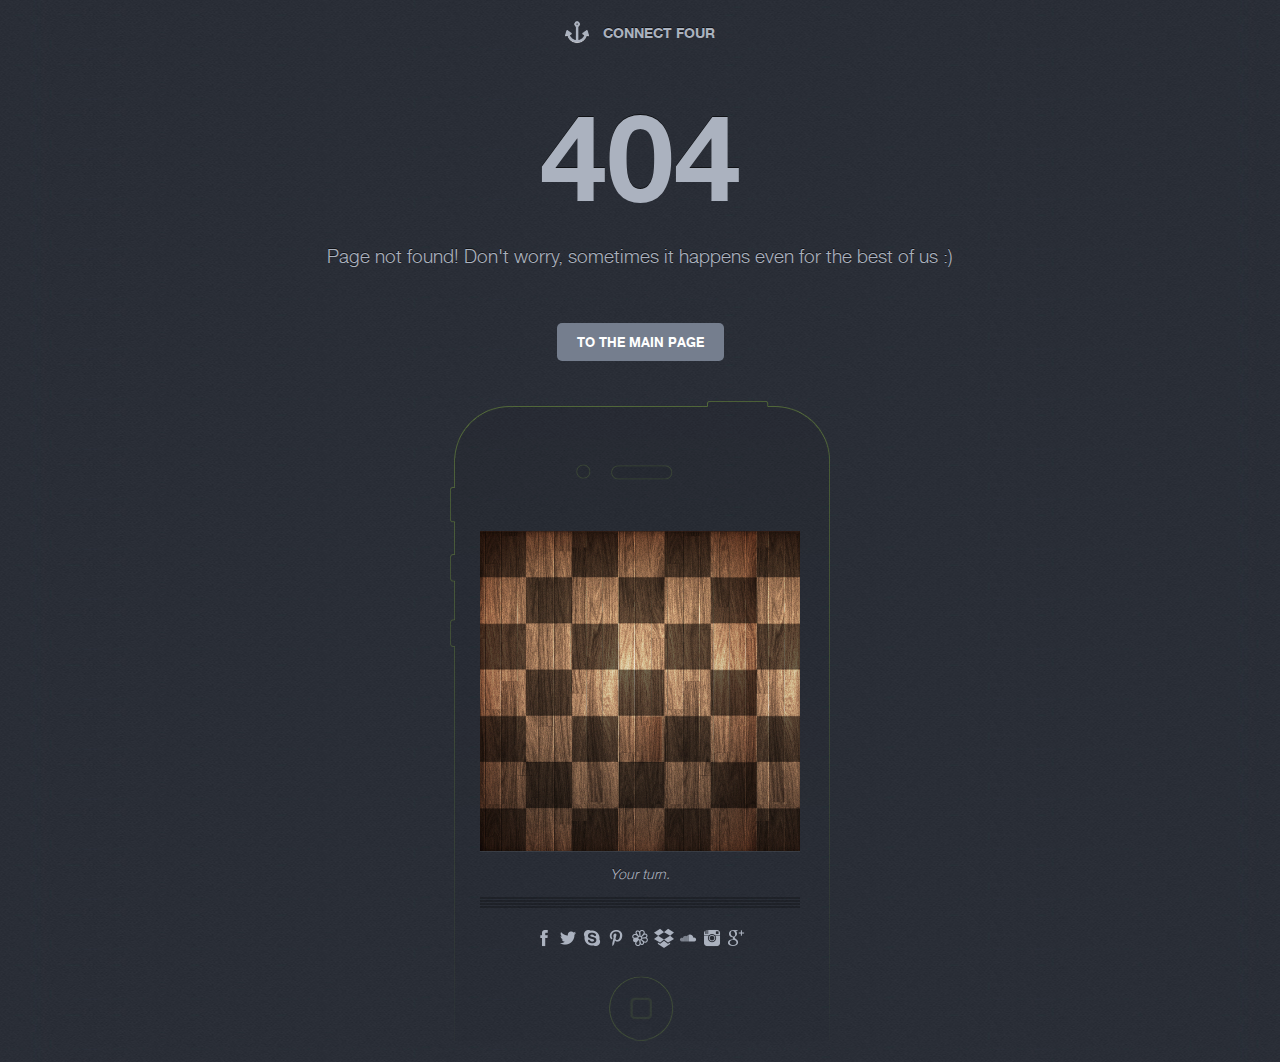
<file: TestFolder1/index.html>
<!DOCTYPE html>
<html lang="en">
    <head>
		<meta charset="utf-8"/>
        <title>Connect Four 404</title>
		<meta name="viewport" content="width=device-width, initial-scale=1, maximum-scale=1">
		<meta name="author" content="SquirrelLabs"/>
		<meta name="keywords" content="SquirrelLabs"/>
		<meta name="description" content="SquirrelLabs"/>
		
		<!-- Favicon and touch icons -->
		<link rel="shortcut icon" href="assets/ico/favicon.ico">
		<link rel="apple-touch-icon-precomposed" sizes="144x144" href="images/apple-touch-icon-144-precomposed.png">
		<link rel="apple-touch-icon-precomposed" sizes="114x114" href="images/apple-touch-icon-114-precomposed.png">
		<link rel="apple-touch-icon-precomposed" sizes="72x72" href="images/apple-touch-icon-72-precomposed.png">
		<link rel="apple-touch-icon-precomposed" href="images/apple-touch-icon-57-precomposed.png">
		
		<!--stylesheets-->
        <link href="css/game.css" rel="stylesheet" type="text/css" />
		
		<!-- JavaScript plugins (requires jQuery) -->
        <script src="js/jquery.min.js" type="text/javascript"></script>
        <script src="js/game.js" type="text/javascript"></script>
    </head>

    <body>
		<div class="container404">
			<div class="right-section dark">
				<div class="logo">
					<a href=""><img src="images/logo-dark.png" alt="logo"/> CONNECT FOUR</a>
				</div>
				<h1>404</h1>
				<div class="separator-light"></div>
				<h2>Page not found! Don't worry, sometimes it happens even for the best of us :)</h2>
				<a class="btn" href="">To The Main Page</a>
				<div class="iphone">
					<div class="board-area">
						<canvas id="canvas" width="320" height="320"></canvas>
					</div>
					<div class="info-area">
						<div id="message"></div>
					</div>
					<div class="separator-dark"></div>
					<!--socials-->
					<div class="social">
						<a href="#" title="Facebook"><img src="images/social/facebook.png" alt="facebook"/></a>
						<a href="#" title="Twitter"><img src="images/social/twitter.png" alt="twitter"/></a>
						<a href="#" title="Skype"><img src="images/social/skype.png" alt="skype"/></a>
						<a href="#" title="Pinterest"><img src="images/social/pinterest.png" alt="pinterest"/></a>
						<a href="#" title="Icq"><img src="images/social/icq.png" alt="icq"/></a>
						<a href="#" title="Dropbox"><img src="images/social/dropbox.png" alt="dropbox"/></a>
						<a href="#" title="Soundcloud"><img src="images/social/soundcloud.png" alt="soundcloud"/></a>
						<a href="#" title="Instagram"><img src="images/social/instagram.png" alt="instagram"/></a>
						<a href="#" title="Google Plus"><img src="images/social/google.png" alt="google plus"/></a>
					</div><!--end socials-->
				</div>
			</div>
			<div class="clear"></div>
		</div>
    </body>
</html>
</file>
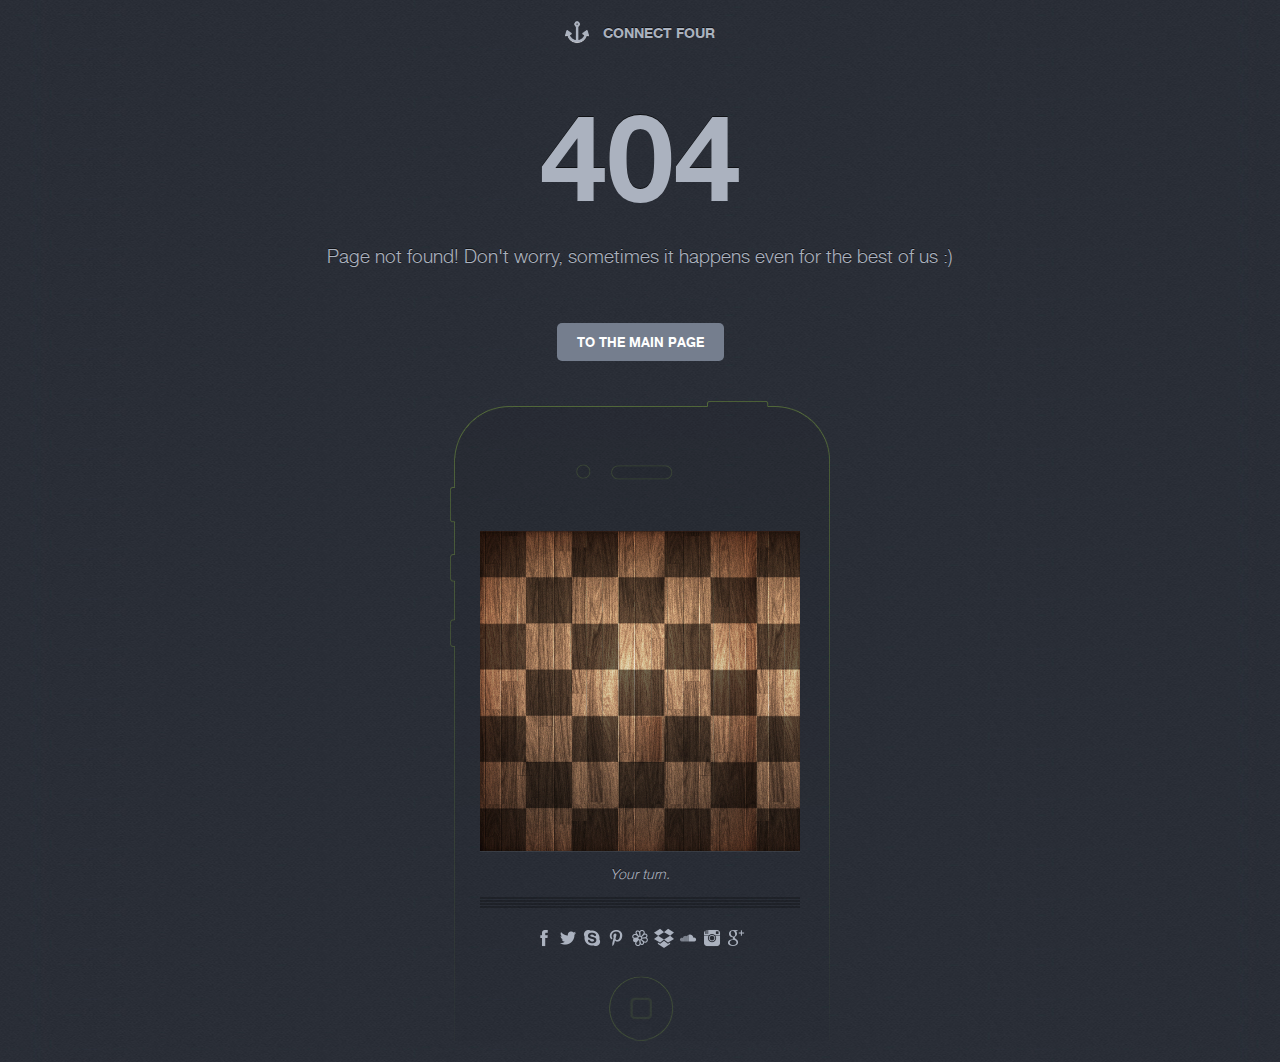
<file: TestFolder1/game404.html>
<!DOCTYPE html>
<html lang="en">
    <head>
		<meta charset="utf-8"/>
        <title>Connect Four 404</title>
		<meta name="viewport" content="width=device-width, initial-scale=1, maximum-scale=1">
		<meta name="author" content="SquirrelLabs"/>
		<meta name="keywords" content="SquirrelLabs"/>
		<meta name="description" content="SquirrelLabs"/>
		
		<!-- Favicon and touch icons -->
		<link rel="shortcut icon" href="assets/ico/favicon.ico">
		<link rel="apple-touch-icon-precomposed" sizes="144x144" href="images/apple-touch-icon-144-precomposed.png">
		<link rel="apple-touch-icon-precomposed" sizes="114x114" href="images/apple-touch-icon-114-precomposed.png">
		<link rel="apple-touch-icon-precomposed" sizes="72x72" href="images/apple-touch-icon-72-precomposed.png">
		<link rel="apple-touch-icon-precomposed" href="images/apple-touch-icon-57-precomposed.png">
		
		<!--stylesheets-->
        <link href="css/game.css" rel="stylesheet" type="text/css" />
		
		<!-- JavaScript plugins (requires jQuery) -->
        <script src="js/jquery.min.js" type="text/javascript"></script>
        <script src="js/game.js" type="text/javascript"></script>
    </head>

    <body>
		<div class="container404">
			<div class="right-section dark">
				<div class="logo">
					<a href=""><img src="images/logo-dark.png" alt="logo"/> CONNECT FOUR</a>
				</div>
				<h1>404</h1>
				<div class="separator-light"></div>
				<h2>Page not found! Don't worry, sometimes it happens even for the best of us :)</h2>
				<a class="btn" href="">To The Main Page</a>
				<div class="iphone">
					<div class="board-area">
						<canvas id="canvas" width="320" height="320"></canvas>
					</div>
					<div class="info-area">
						<div id="message"></div>
					</div>
					<div class="separator-dark"></div>
					<!--socials-->
					<div class="social">
						<a href="#" title="Facebook"><img src="images/social/facebook.png" alt="facebook"/></a>
						<a href="#" title="Twitter"><img src="images/social/twitter.png" alt="twitter"/></a>
						<a href="#" title="Skype"><img src="images/social/skype.png" alt="skype"/></a>
						<a href="#" title="Pinterest"><img src="images/social/pinterest.png" alt="pinterest"/></a>
						<a href="#" title="Icq"><img src="images/social/icq.png" alt="icq"/></a>
						<a href="#" title="Dropbox"><img src="images/social/dropbox.png" alt="dropbox"/></a>
						<a href="#" title="Soundcloud"><img src="images/social/soundcloud.png" alt="soundcloud"/></a>
						<a href="#" title="Instagram"><img src="images/social/instagram.png" alt="instagram"/></a>
						<a href="#" title="Google Plus"><img src="images/social/google.png" alt="google plus"/></a>
					</div><!--end socials-->
				</div>
			</div>
			<div class="clear"></div>
		</div>
    </body>
</html>
</file>
<file: TestFolder1/css/game.css>
/*******************************
	Table of Contents

	1.0 Typography
    2.0 General Styles	
	3.0 Content Styles 
	4.0 Media Queries
*******************************/

/*----------------------------------------------*/
/* 1.0 Typography */
/*----------------------------------------------*/
@font-face {
	font-family: 'HelveticaNeueLTPro-Bd';
	src: url('../fonts/neueltpro-bd-webfont.eot');
	src: url('../fonts/neueltpro-bd-webfont.eot.eot?#iefix') format('embedded-opentype'),
	     url('../fonts/neueltpro-bd-webfont.woff') format('woff'),
	     url('../fonts/neueltpro-bd-webfont.ttf')  format('truetype'),
	     url('../fonts/neueltpro-bd-webfont.svg#svgFontName') format('svg');
}

@font-face {
	font-family: 'HelveticaNeueLTPro-Lt';
	src: url('../fonts/neueltpro-lt-webfont.eot');
	src: url('../fonts/neueltpro-lt-webfont.eot.eot?#iefix') format('embedded-opentype'),
	     url('../fonts/neueltpro-lt-webfont.woff') format('woff'),
	     url('../fonts/neueltpro-lt-webfont.ttf')  format('truetype'),
	     url('../fonts/neueltpro-lt-webfont.svg#svgFontName') format('svg');
}

/*----------------------------------------------*/
/* 2.0 General Styles */
/*----------------------------------------------*/
body 
{
    margin: 20px;
    color: #cccccc;
    background: url(../images/bg-pattern.jpg);
	background-position: 50% 0;
    font-family: "HelveticaNeueLTPro-Lt", Arial, Helvetica, sans-serif;
}

h1
{
    margin: 0px;
    font-size: 120px;
	font-family: "HelveticaNeueLTPro-Bd", Arial, Helvetica, sans-serif;
}
h2
{
	font-family: "HelveticaNeueLTPro-Lt", Arial, Helvetica, sans-serif;
	font-weight: normal;
	font-size: 19px;
}

/*----------------------------------------------*/
/* 3.0 Content Styles */
/*----------------------------------------------*/
.container404{width:960px; text-align: center; margin:0 auto; }
.right-section{width: 640px; margin:0 auto; }

.dark{
	text-shadow: 0 -1px 0 rgba(0,0,0,.6) !important;
	color: #abb2bf !important;
}
.dark .logo{margin:0 0 40px 0;}
.dark .logo a{
	text-decoration:none;
	font-family: "HelveticaNeueLTPro-Bd", Arial, Helvetica, sans-serif;
	font-size:14px;
	color:#abb2bf ;
}
.dark .logo img
{
	width:24px;
	height:24px;
	border:0;
	vertical-align:bottom;
	margin:0 10px -2px 0;
}

.btn{
	margin:40px 0;
	display: inline-block;
	width: auto;
	padding: 10px 20px;
	border: none;
	border-radius: 5px;
	font-size: 13px;
	line-height: 18px;
	text-decoration: none;
	background: #757e8e;
	color: #fff;
	text-shadow: none;
	text-transform: uppercase;
	font-family: "HelveticaNeueLTPro-Bd", Arial, Helvetica, sans-serif;
}
.btn:hover{
	background: #4175cb;
	color: #fff;
}
.board-area
{
    width: 320px;
	margin:0 auto;
	background: url(../images/board.jpg) no-repeat;
	background-size: 100%;
}

.board-area canvas{
	-webkit-box-shadow: 0 0 5px rgba(0,0,0,.3);
	-moz-box-shadow: 0 0 5px rgba(0,0,0,.3);
	box-shadow: 0 0 5px rgba(0,0,0,.3);
	-webkit-box-shadow: 0 1px 0 rgba(255,255,255,.08), 0 1px 4px rgba(0,0,0,.3) inset;
	-moz-box-shadow: 0 1px 0 rgba(255,255,255,.08), 0 1px 4px rgba(0,0,0,.3) inset;
	box-shadow: 0 1px 0 rgba(255,255,255,.08), 0 1px 4px rgba(0,0,0,.3) inset;
}

#message
{
    margin: 10px 0 15px;
    font-size: 14px;
    font-style: italic;
}
.separator-dark{
	width:320px;
	height:11px;
	background: url(../images/separator-dark.png);
	margin: 0 auto 20px auto;
}
.clear{clear:both}

.social a img{width:20px;}
.social a img:hover
{
	-ms-filter: "alpha(opacity=70)";
	filter: alpha(opacity=70);
	opacity: .7;
	-khtml-opacity: .7;
	-moz-opacity: .7;
	-webkit-transition: all .2s;
	-moz-transition: all .2s;
	-o-transition: all .2s;
	-ms-transition: all .2s;
	transition: all .2s;
}
.iphone{
	padding:130px 0 90px;
	background: url(../images/bg-iphone.png) top center no-repeat;
}
/*----------------------------------------------*/
/* 4.0 Media Queries */
/*----------------------------------------------*/
@media only screen and (max-width : 1000px) {
	body{margin:20px 0;}
	.container404{width:100%; margin:0 auto}
	.right-section{width:100%}
}

@media only screen and (max-width : 400px) {
	body{margin:20px 0;}
	.container404{width:100%; margin:0 auto}
	.right-section{width:100%}
	.iphone{
		background:none;
		padding: 0;
	}
}
</file>
